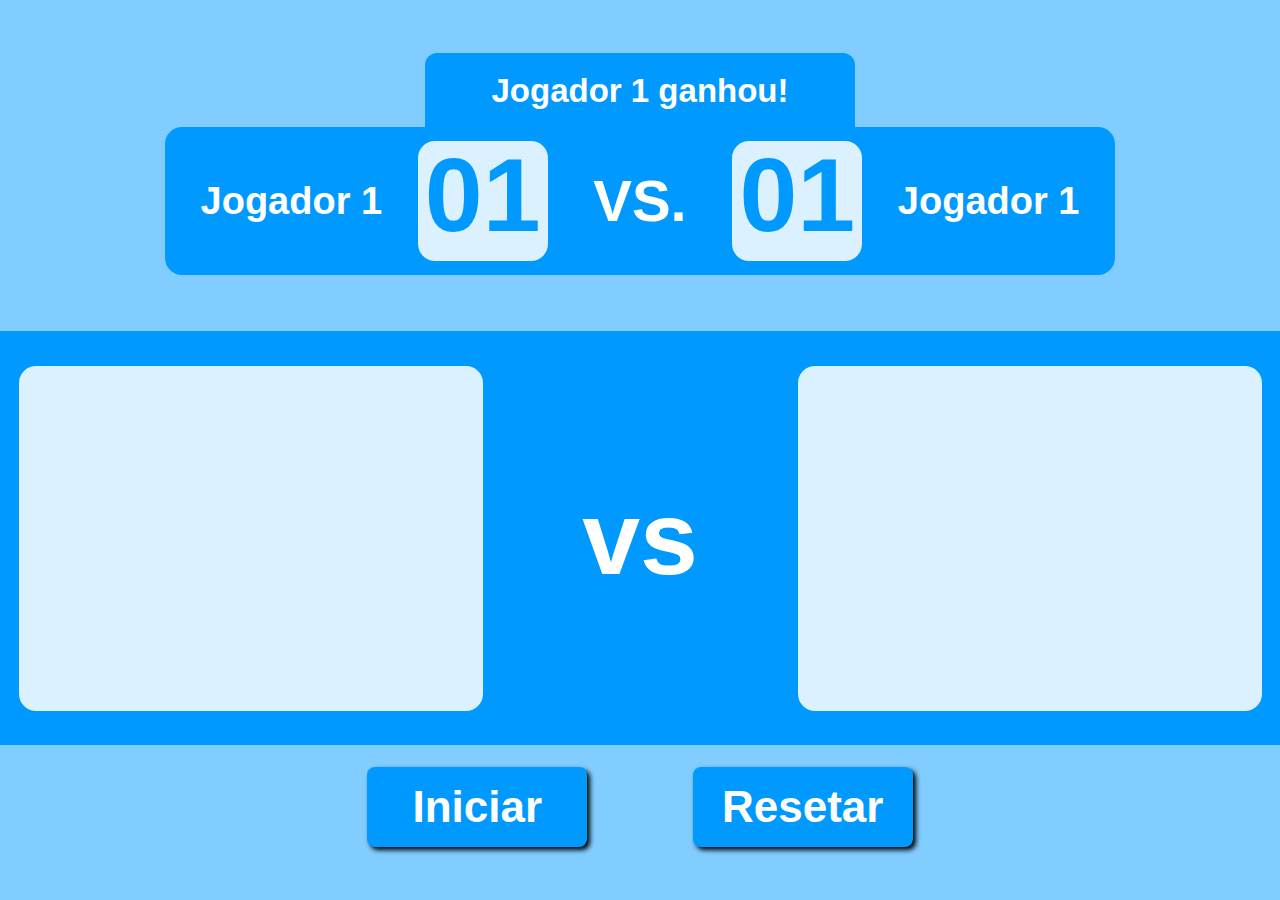
<file: joquempo/index.html>
<!DOCTYPE html>
<html lang="pt-br">
  <head>
    <meta charset="UTF-8" />
    <meta http-equiv="X-UA-Compatible" content="IE=edge" />
    <meta name="viewport" content="width=device-width, initial-scale=1.0" />
    <link rel="stylesheet" href="styles.css" />
    <link rel="stylesheet" href="reset.css" />
    <title>Joquempo</title>
  </head>
  <body>
    <h1 class="winner-title">Jogador 1 ganhou!</h1>
    <section class="scoreboard">
        <span class="scoreboard-player-name">Jogador 1</span>
        <strong class="score">01</strong>
        <strong class="vs-small">VS.</strong>
        <strong class="score">01</strong>
        <span class="scoreboard-player-name">Jogador 1</span>
    </section>
    <section class="battle-field">
        <div class="button-wrapper">
            <button class="button-play button button-stone-player-1">Pedra</button>
            <button class="button-play button">Papel</button>
            <button class="button-play button">Tesoura</button>
        </div>
        <div class="field-box">
            <div class="field field-player-1"></div>
            <strong class="vs-big">vs</strong>
            <div class="field"></div>
        </div>
        <div class="button-wrapper">
            <button class="button-play button">Pedra</button>
            <button class="button-play button">Papel</button>
            <button class="button-play button">Tesoura</button>
        </div>
    </section>
    <section class="config">
        <button class="button button-start">Iniciar</button>
        <button class="button button-reset">Resetar</button>
    </section>
    <script src="index.js"></script>
  </body>
</html>
</file>
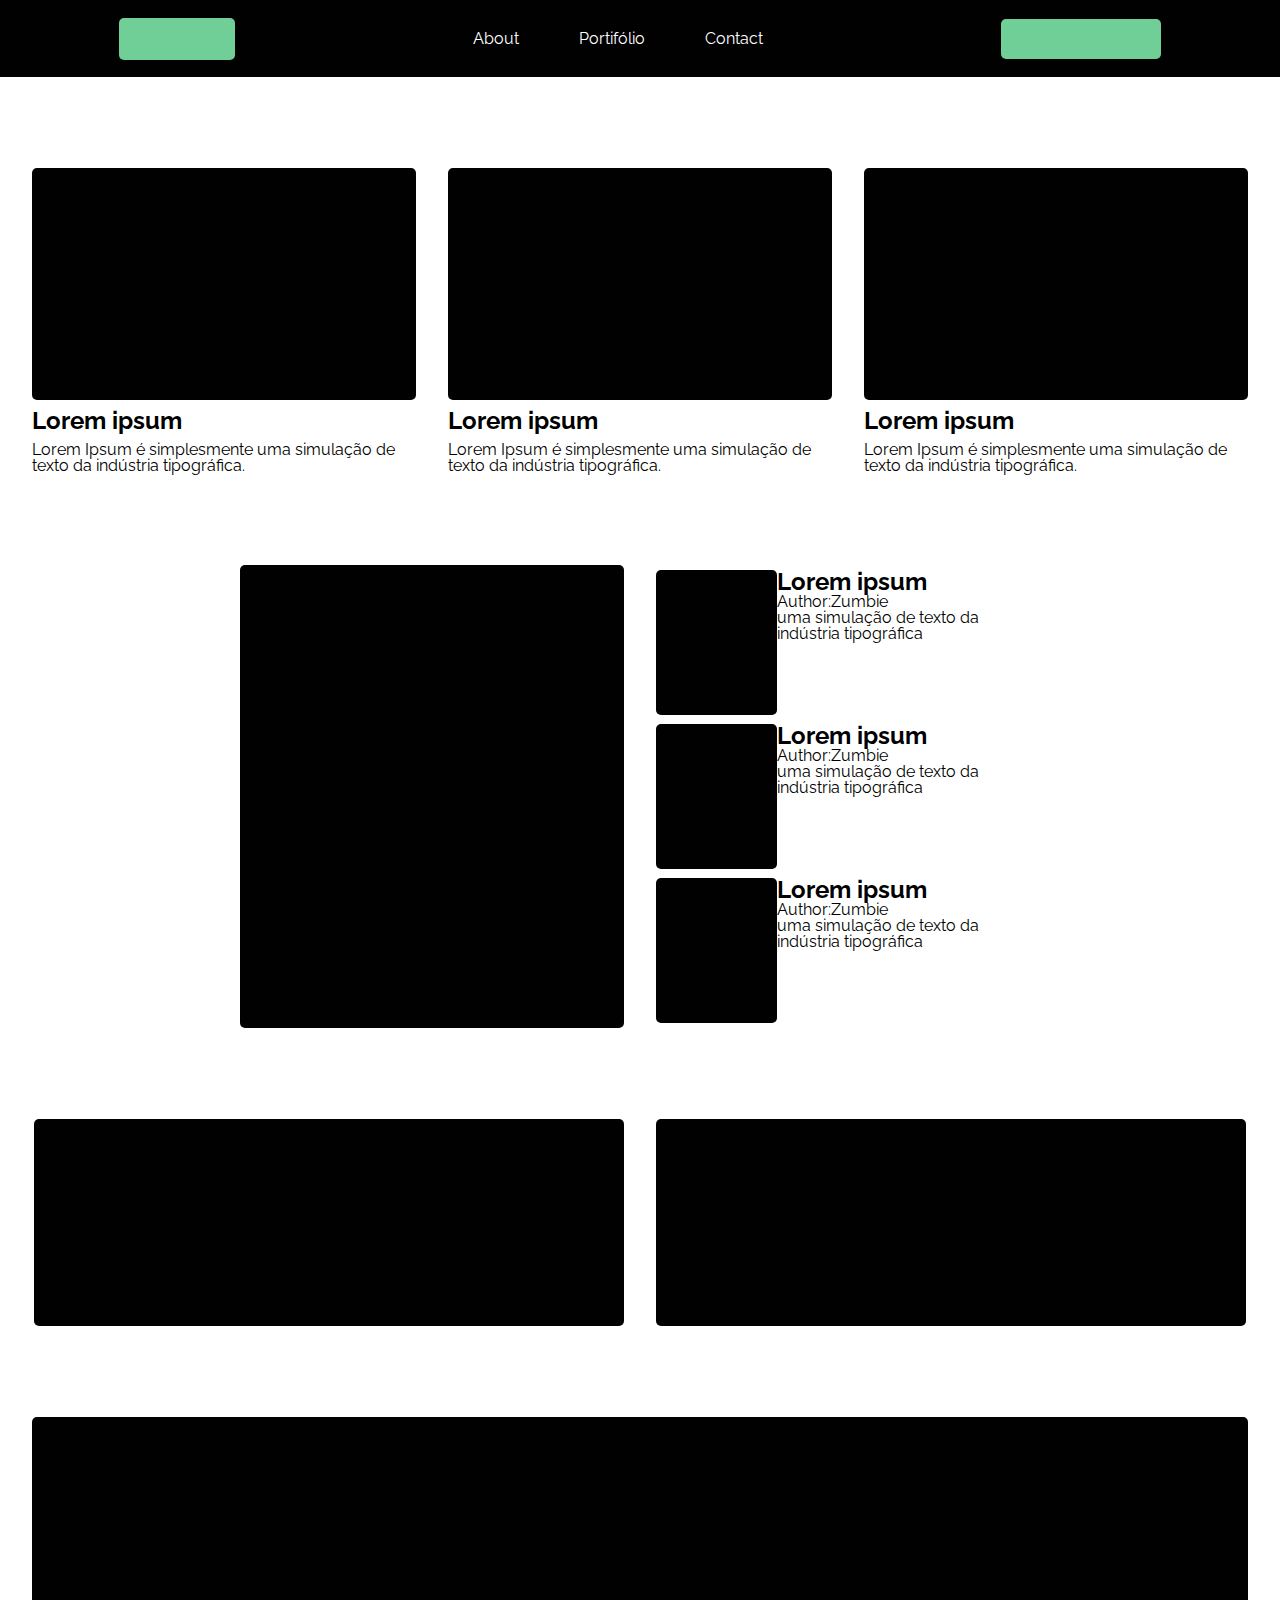
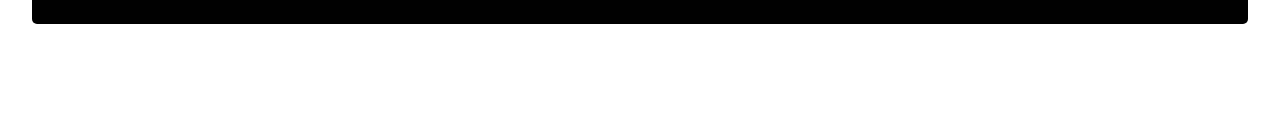
<file: layout-com-flex-box/index.html>
<!DOCTYPE html>
<html lang="pt-br">
  <head>
    <meta charset="UTF-8" />
    <meta http-equiv="X-UA-Compatible" content="IE=edge" />
    <meta name="viewport" content="width=device-width, initial-scale=1.0" />
    <link rel="preconnect" href="https://fonts.googleapis.com" />
    <link rel="preconnect" href="https://fonts.gstatic.com" crossorigin />
    <link
      href="https://fonts.googleapis.com/css2?family=Raleway:wght@700&display=swap"
      rel="stylesheet"
    />
    <link rel="stylesheet" href="reset.css" />
    <link rel="stylesheet" href="style.css" />
    <title>Desafio Flex-box</title>
  </head>
  <body>
    <div class="header">
      <div class="left button"></div>
      <div class="menu-items">
        <span>About</span>
        <span>Portifólio</span>
        <span>Contact</span>
      </div>
      <div class="right button"></div>
    </div>
    <div class="container">
      <div class="box-wrapper">
        <div class="box">
          <div class="list-box black-box"></div>
          <h5>Lorem ipsum</h5>
          <p>
            Lorem Ipsum é simplesmente uma simulação de texto da indústria
            tipográfica.
          </p>
        </div>
        <div class="box">
          <div class="list-box black-box"></div>
          <h5>Lorem ipsum</h5>
          <p>
            Lorem Ipsum é simplesmente uma simulação de texto da indústria
            tipográfica.
          </p>
        </div>
        <div class="box">
          <div class="list-box black-box"></div>
          <h5>Lorem ipsum</h5>
          <p>
            Lorem Ipsum é simplesmente uma simulação de texto da indústria
            tipográfica.
          </p>
        </div>
      </div>
      <div class="box-wrapper">
        <div class="big-box black-box"></div>
        <div class="box">
          <div class="list-wrapper">
            <div class="small-box black-box"></div>
            <div class="info-box">
              <h5>Lorem ipsum</h5>
              <span>Author:Zumbie</span>
              <p>uma simulação de texto da indústria tipográfica</p>
            </div>
          </div>
          <div class="list-wrapper">
            <div class="small-box black-box"></div>
            <div class="info-box">
              <h5>Lorem ipsum</h5>
              <span>Author:Zumbie</span>
              <p>uma simulação de texto da indústria tipográfica</p>
            </div>
          </div>
          <div class="list-wrapper">
            <div class="small-box black-box"></div>
            <div class="info-box">
              <h5>Lorem ipsum</h5>
              <span>Author:Zumbie</span>
              <p>uma simulação de texto da indústria tipográfica</p>
            </div>
          </div>
        </div>
      </div>
      <div class="box-wrapper">
        <div class="regular-rectangle-box black-box"></div>
        <div class="regular-rectangle-box black-box"></div>
      </div>
      <div class="box-wrapper">
        <div class="big-rectangle-box black-box"></div>
      </div>
    </div>
  </body>
</html>
</file>
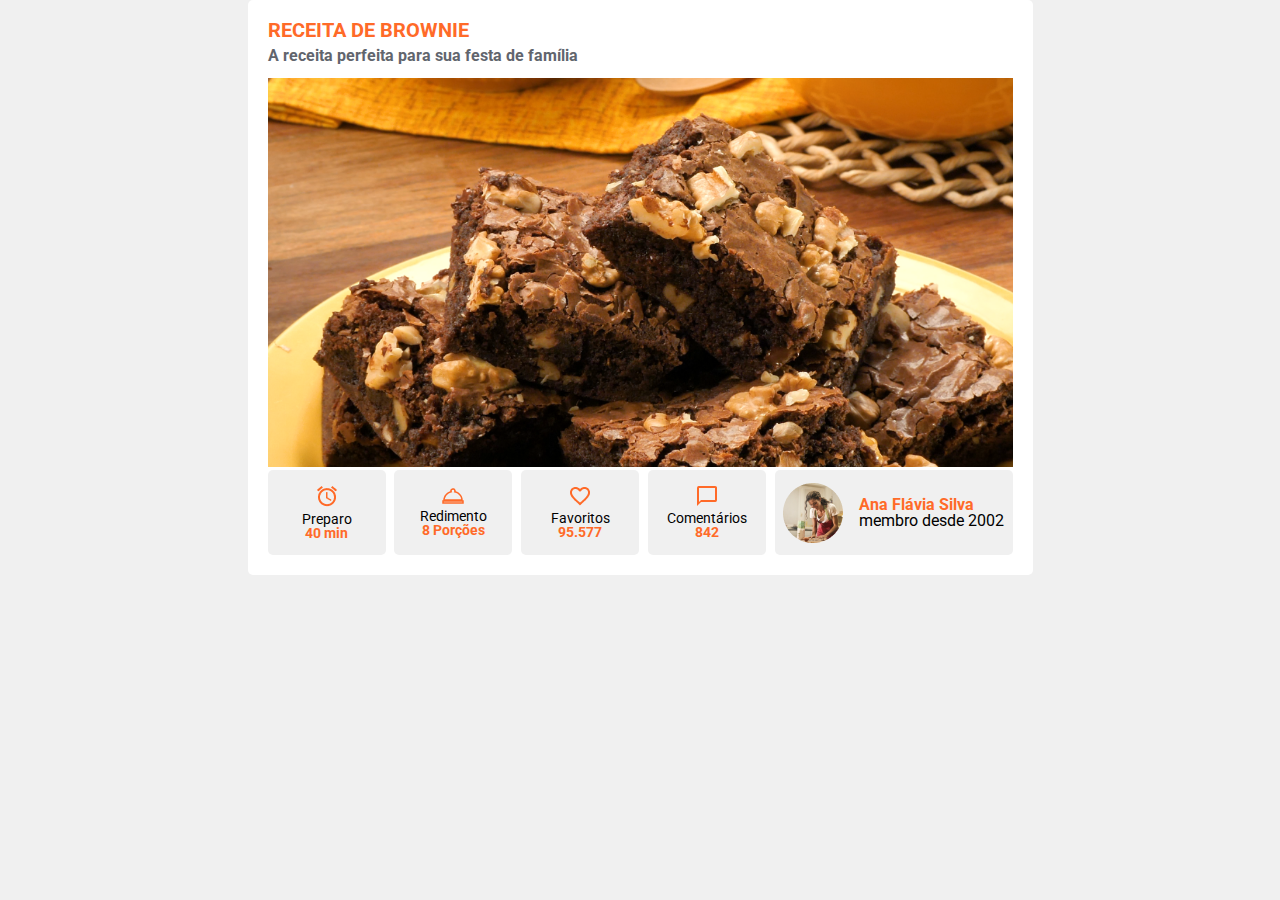
<file: Receita/index.html>
<!DOCTYPE html>
<html lang="pt-BR">
  <head>
    <meta charset="UTF-8" />
    <link rel="preconnect" href="https://fonts.googleapis.com" />
    <link rel="preconnect" href="https://fonts.gstatic.com" crossorigin />
    <link
      href="https://fonts.googleapis.com/css2?family=Roboto:wght@400;700&display=swap"
      rel="stylesheet"
    />
    <link rel="stylesheet" href="reset.css" />
    <link rel="stylesheet" href="styles.css" />
    <title>Receita de Brownie</title>
  </head>
  <body>
    <div class="box">
      <h1 class="title">Receita de Brownie</h1>
      <h2 class="sub-title">A receita perfeita para sua festa de família</h2>
      <div class="wrapper-image">

      </div>
      <img
        class="image"
        src="Foto-Brownie.png"
        alt="Pedaços de brownies em um prato"
        title="Prato com brownies"
      />
      <div class="info-row">
        <div class="info-box">
          <img class="icon-image" src="alarm.png" alt="ícone de alarme">
          <span class="info-text">Preparo</span>
          <strong class="info-strong-text">40 min</strong>
        </div>
        <div class="info-box">
          <img class="icon-image" src="room_service.png" alt="ícone de sineta">
          <span class="info-text">Redimento</span>
          <strong class="info-strong-text">8 Porções</strong>
        </div>
        <div class="info-box">
          <img class="icon-image" src="favorite_border.png" alt="ícone de coração">
          <span class="info-text">Favoritos</span>
          <strong class="info-strong-text">95.577</strong>
        </div>
        <div class="info-box">
          <img class="icon-image" src="chat_bubble_outline.png" alt="ícone de chat">
          <span class="info-text">Comentários</span>
          <strong class="info-strong-text">842</strong>
        </div>
        <div class="member-box">
          <img class="profile-image" src="profile-picture.png" alt="foto de perfil">
          <div class="info-member-box">
            <strong class="info-strong-text">Ana Flávia Silva</strong>
            <span class="info-text">membro desde 2002</span>
          </div>
        </div>
      </div>
    </div>
  </body>
</html>
</file>
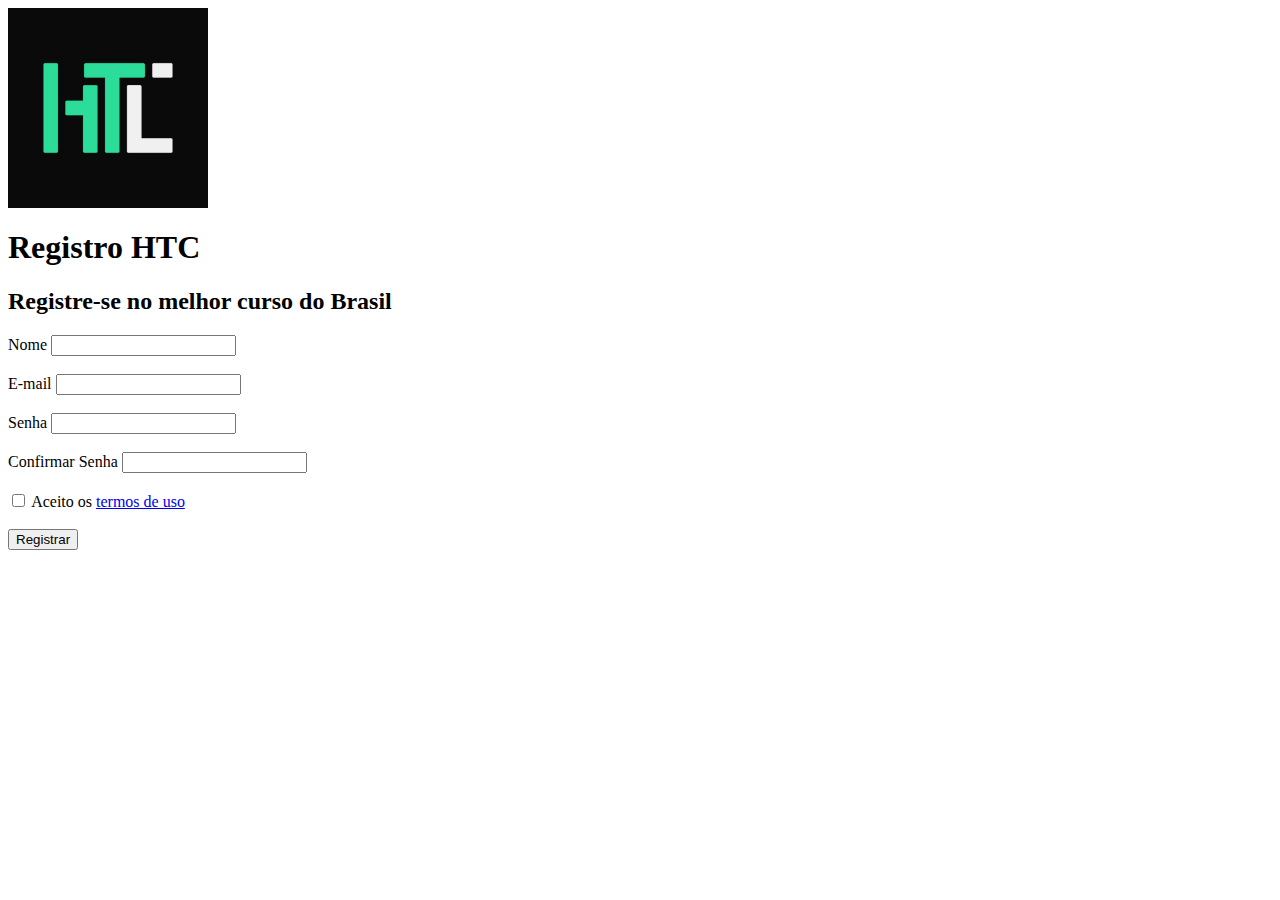
<file: aula-01/aula-01.html>
<body>
    <img width="200" src="logo.jpg"/>
  <h1>Registro HTC</h1>
  <h2>Registre-se no melhor curso do Brasil</h2>
  <form>
    <label for="name-field">Nome</label>
    <input id="name-field" />
    <br />
    <br />
    <label for="email-field">E-mail</label>
    <input id="email-field" type="email" />
    <br />
    <br />
    <label for="password-field">Senha</label>
    <input id="password-field" type="password" />
    <br />
    <br />
    <label for="confirm-password-field">Confirmar Senha</label>
    <input id="confirm-password-field" type="password" />
    <br />
    <br />
    <input id="eula-field" type="checkbox" />
    <label for="eula-field"
      >Aceito os <a target="_blank" href="EULA.html">termos de uso</a>
    </label>
    <br />
    <br />
    <button>Registrar</button>
  </form>
</body>
</file>
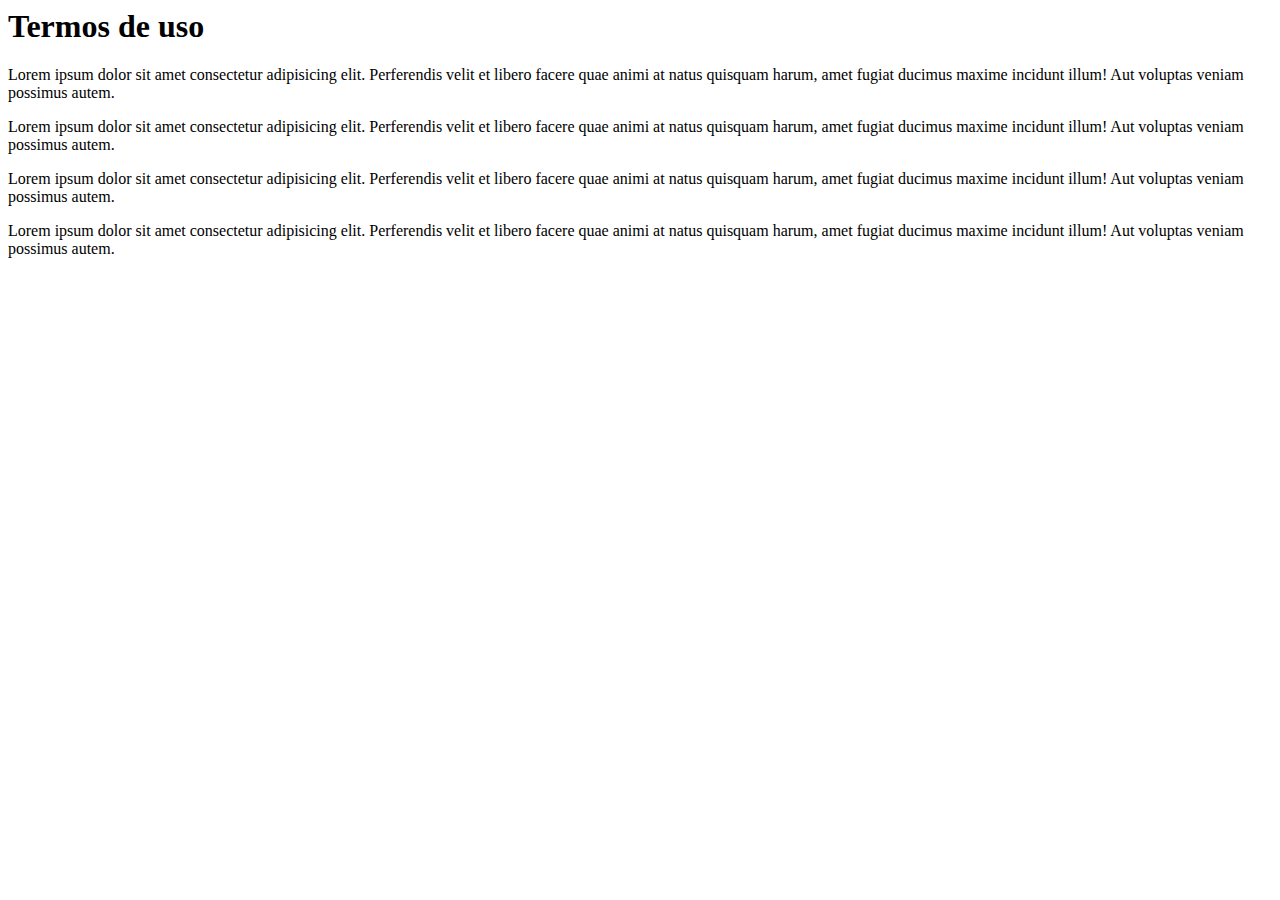
<file: aula-01/EULA.html>
<body>
  <h1>Termos de uso</h1>
  <p>
    Lorem ipsum dolor sit amet consectetur adipisicing elit. Perferendis velit
    et libero facere quae animi at natus quisquam harum, amet fugiat ducimus
    maxime incidunt illum! Aut voluptas veniam possimus autem.
  </p>
  <p>
    Lorem ipsum dolor sit amet consectetur adipisicing elit. Perferendis velit
    et libero facere quae animi at natus quisquam harum, amet fugiat ducimus
    maxime incidunt illum! Aut voluptas veniam possimus autem.
  </p>
  <p>
    Lorem ipsum dolor sit amet consectetur adipisicing elit. Perferendis velit
    et libero facere quae animi at natus quisquam harum, amet fugiat ducimus
    maxime incidunt illum! Aut voluptas veniam possimus autem.
  </p>
  <p>
    Lorem ipsum dolor sit amet consectetur adipisicing elit. Perferendis velit
    et libero facere quae animi at natus quisquam harum, amet fugiat ducimus
    maxime incidunt illum! Aut voluptas veniam possimus autem.
  </p>
</body>
</file>
<file: joquempo/styles.css>
body {
    background-color: #82cdff;
    display: flex;
    flex-direction: column;
    justify-content: center;
    align-items: center;
    height: 100vh;
}

.winner-title {
    height: 74px;
    width: 430px;
    background-color: #0099FF;
    display: flex;
    justify-content: center;
    align-items: center;
    color: #FFFFFF;
    font-size: 33px;
    font-weight: 700;
    border-radius: 12px 12px 0 0;
}

.scoreboard {
    width: 950px;
    height: 148px;
    background-color: #0099FF;
    display: flex;
    justify-content: space-evenly;
    align-items: center;
    border-radius: 17px;
}

.scoreboard-player-name {
    color: #FFFFFF;
    font-size: 38px;
    font-weight: 700;
}

.score {
    width: 130px;
    height: 120px;
    background-color: #DBF1FF;
    border-radius: 17px;
    font-size: 104px;
    font-weight: 900;
    line-height: 108px;
    text-align: center;
    color: #0099FF;
}

.vs-small {
    color: #FFFFFF;
    font-weight: 900;
    font-size: 58px;
    margin: 0 10px;
}

.battle-field {
    margin-top: 56px;
    height: 414px;
    display: flex;
}

.button-wrapper {
    display: flex;
    flex-direction: column;
    justify-content: space-between;
    height: 100%;
}

.button {
    width: 220px;
    height: 80px;
    background-color: #0099FF;
    font-size: 44px;
    color: #FFFFFF;
    font-weight: 600;
    border-radius: 8px;
    border: none;
    cursor: pointer;
    box-shadow: 3px 3px 5px #000000;
    transition: 300ms;
}

.button:hover {
    border: 1px solid #0099FF;
    background-color: transparent;
    color: #0099FF;
    box-shadow: 1px 1px 1px #000000;
}

.field-box {
    width: 1313px;
    height: 414px;
    background-color: #0099FF;
    margin: 0 19px;
    border-radius: 17px;
    display: flex;
    justify-content: space-between;
    align-items: center;
    padding: 35px;
    box-sizing: border-box;
}

.field {
    width: 464px;
    height: 345px;
    background-color: #DBF1FF;
    border-radius: 17px;
}

.vs-big {
    font-size: 104px;
    color: #FFFFFF;
    font-weight: 900;
}

.config {
    margin-top: 22px;
}

.button-reset{
    margin-left: 101px;
}
</file>
<file: layout-com-flex-box/style.css>
.header {
  height: 77px;
  width: 100%;
  background-color: #010101;

  display: flex;
  justify-content: space-around;
  align-items: center;
}

.container {
  display: flex;
  flex-direction: column;
  margin-bottom: 91px;
}

.left {
  width: 116px;
  height: 42px;
}

.right {
  width: 160px;
  height: 40px;
}

.button {
  background-color: #6fcf97;
  border-radius: 5px;
}

.menu-items {
  color: #ffffff;
  display: flex;
  gap: 60px;
}

.box-wrapper {
  margin-top: 91px;
  display: flex;
  justify-content: center;
  gap: 32px;
}

.box {
  width: 384px;
  display: flex;
  flex-direction: column;
  justify-content: center;
  
  gap: 9px;
}

.black-box {
  background-color: #010101;
  border-radius: 5px;
}

.list-box {
  width: 100%;
  height: 232px;
}

h5 {
  font-size: 24px;
}

p {
  font-size: 16px;
}

.big-box {
  width: 384px;
  height: 463px;
}

.list-wrapper {
  display: flex;
}

.small-box {
  width: 161.51px;
  height: 145px;
}

/* nv3 */

.regular-rectangle-box {
   width: 590px;
   height: 207px; 
}

.big-rectangle-box {
    width: 1216px;
    height: 207px; 
 }
</file>
<file: Receita/styles.css>
body {
  background-color: #F0F0F0;
  display: flex;
  justify-content: center;
}

.box {
  background-color: #ffffff;
  border-radius: 5px;
  padding: 20px;
  box-sizing: border-box;
  margin: 0 auto;
}

.title {
  color: #ff6a28;
  text-transform: uppercase;
  font-size: 20px;
  font-weight: 700;
}

.sub-title {
    margin-top: 8px;
    font-size: 16px;
    color: #61656D;
}

.image {
  width: 745px;
  height: 389px;
  margin-top: 14px ;
}

.info-box {
    width: 118px;
    height: 85px;
    background-color: #F0F0F0;
    border-radius: 5px;

    display: flex;
    flex-direction: column;
    justify-content: center;
    align-items: center;

    font-size: 14px;
}

.member-box {
  width: 238px;
  height: 85px;
  background-color: #F0F0F0;
  border-radius: 5px;

  display: flex;
  justify-content: center;
  justify-content: space-around;
  align-items: center;
  
}

.info-member-box {
  display: flex;
  flex-direction: column;
  justify-content: center;
  align-items: flex-start;
}

.info-strong-text {
  color: #ff6a28;
}

.icon-image {
  margin-bottom: 5px;
}

.info-row {
  display: flex;
  justify-content: space-between;
}
</file>
